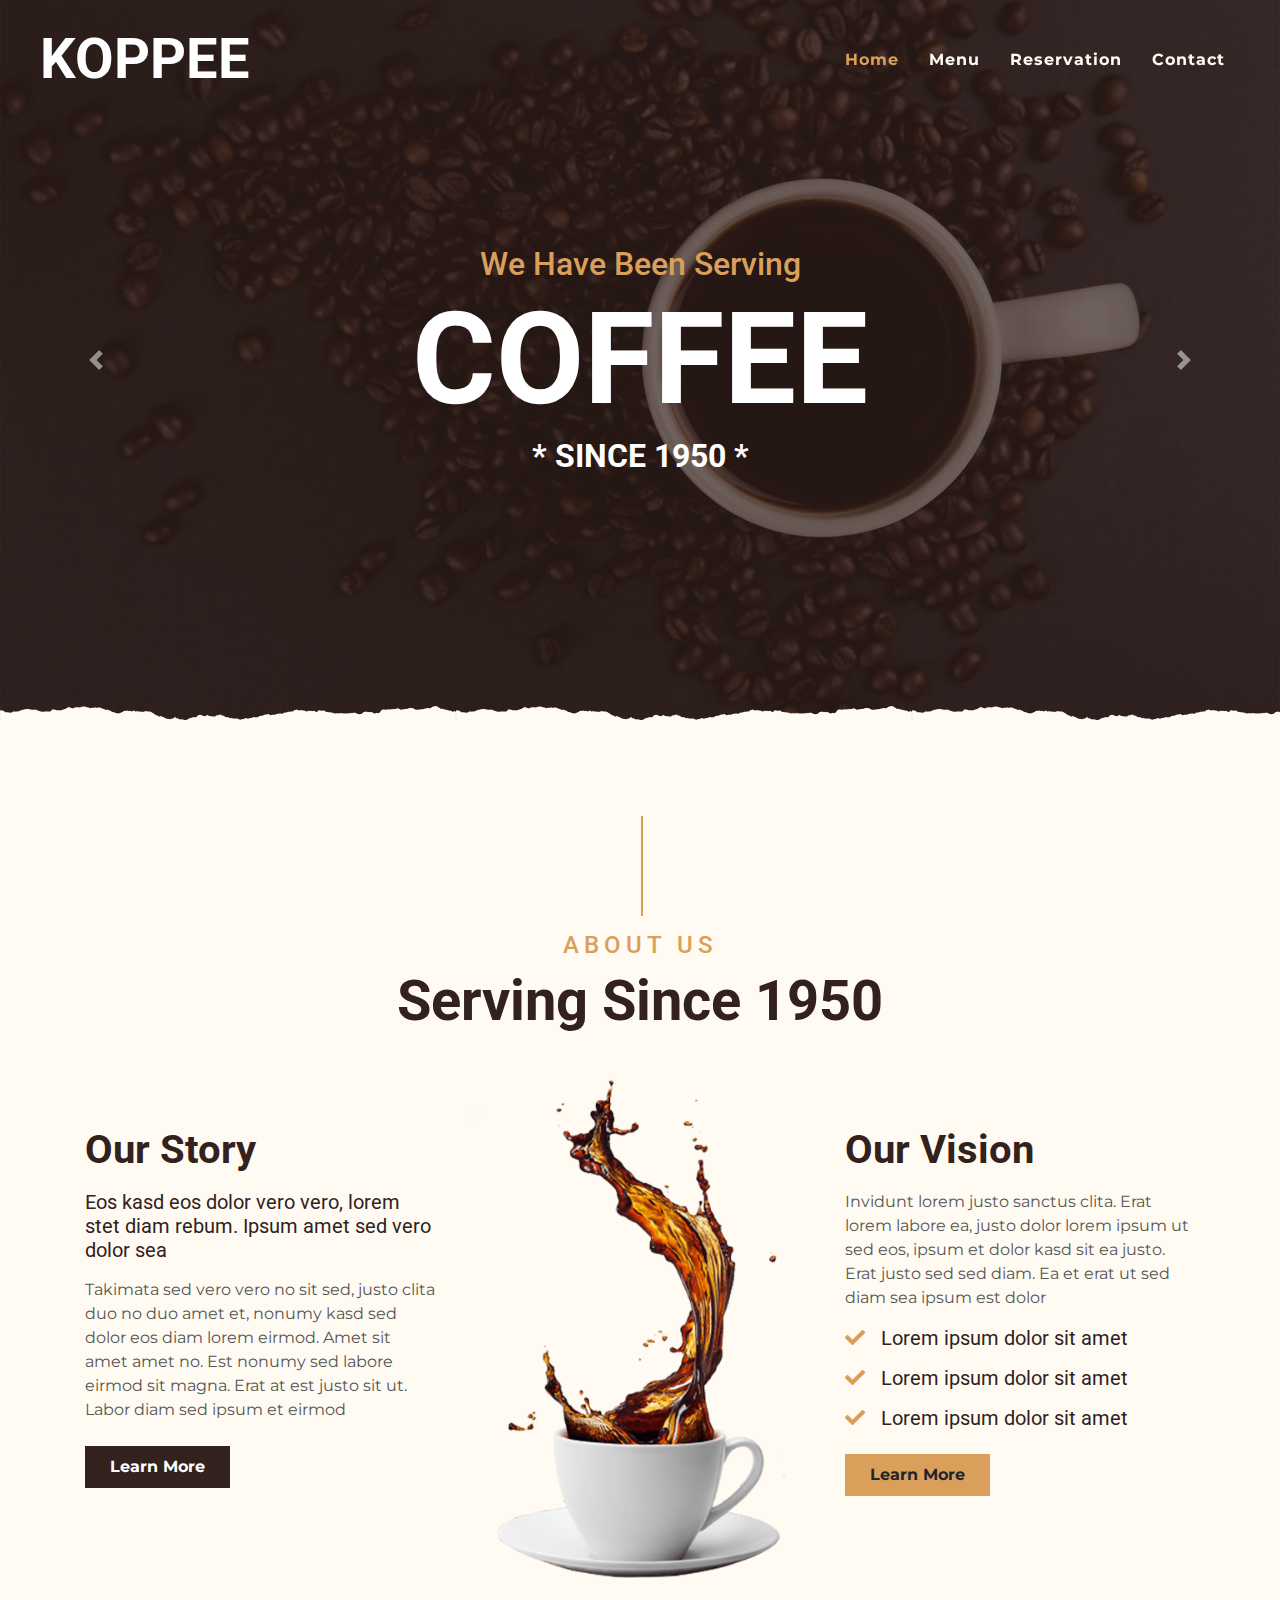
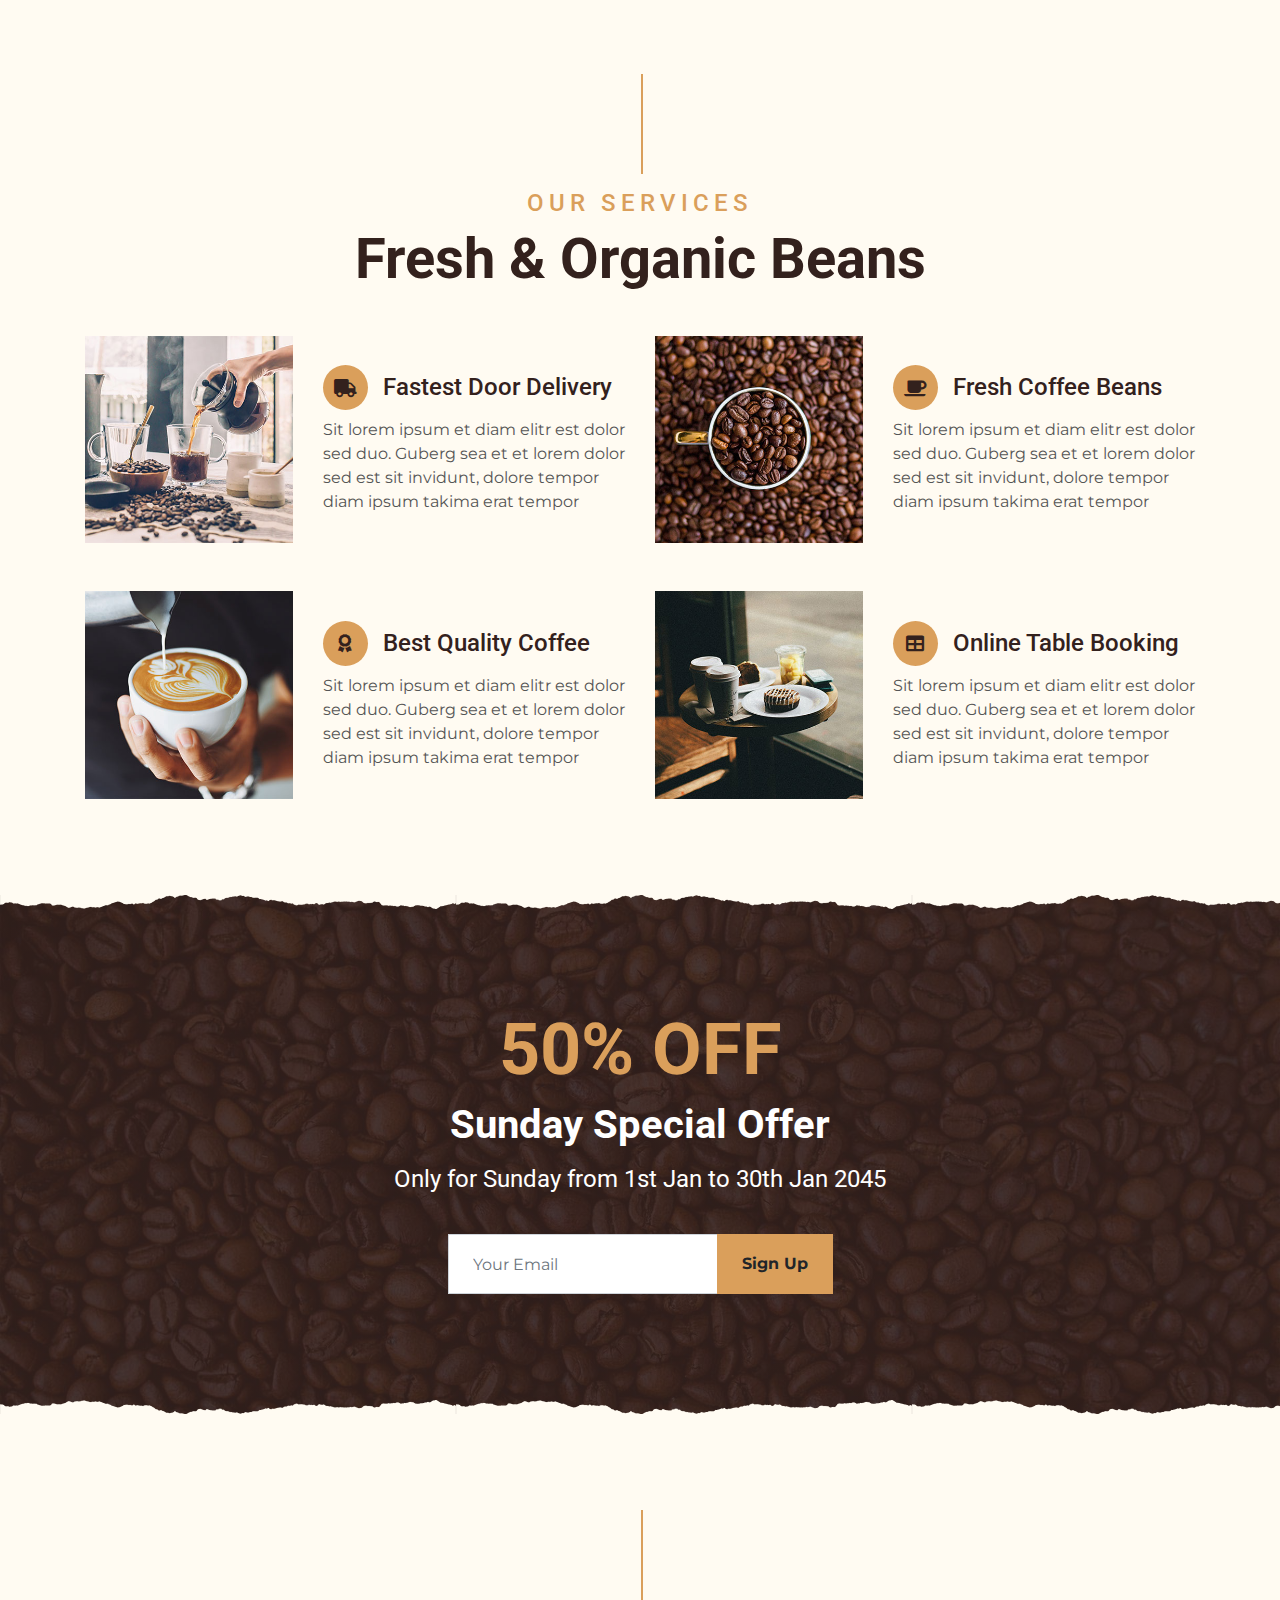
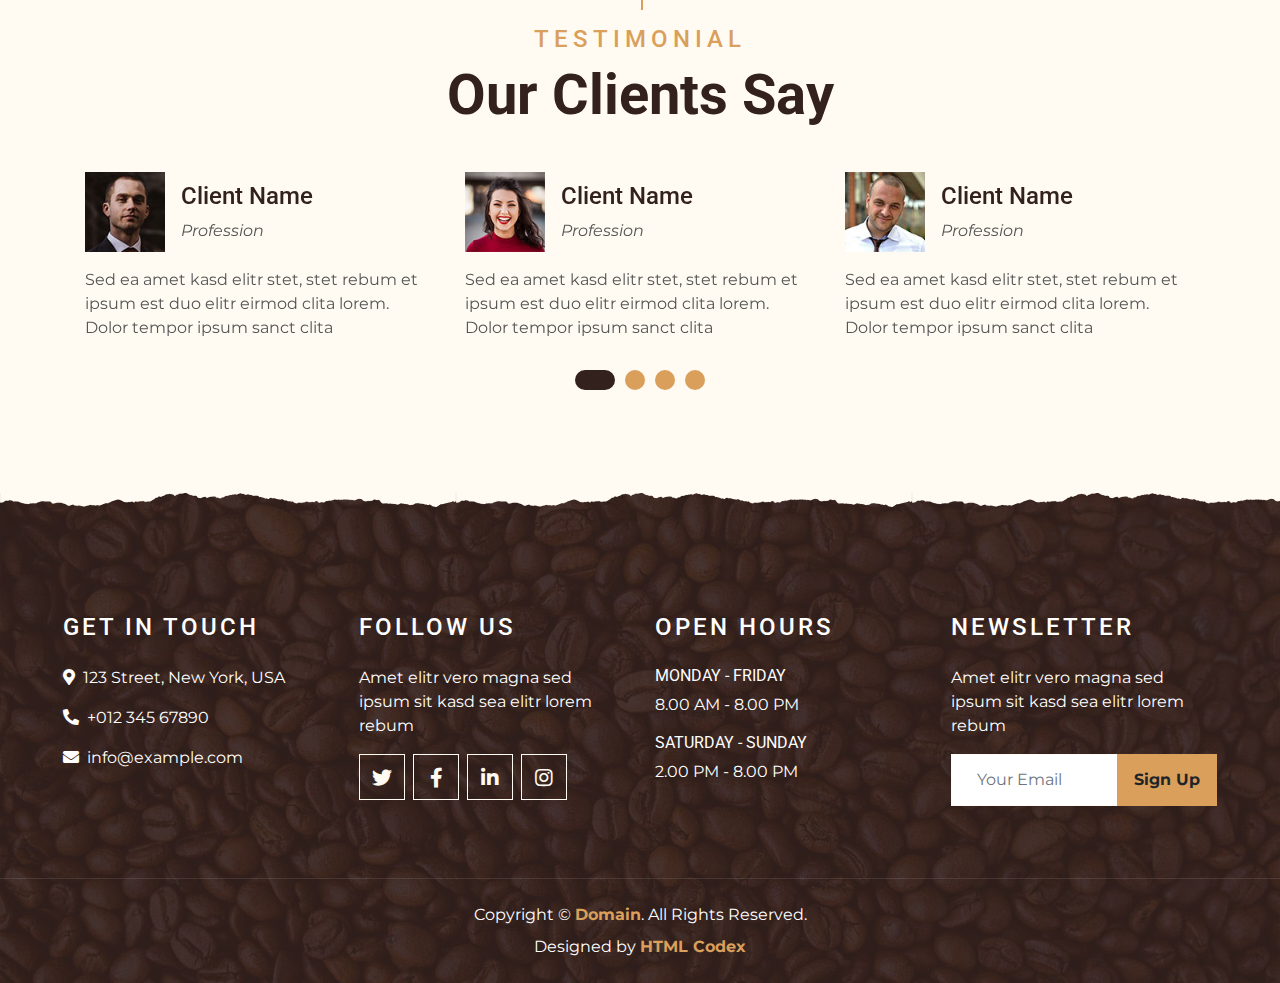
<file: Tondiraba v2/htdocs/www/index.html>
<!DOCTYPE html>
<html lang="en">

<head>
    <meta charset="utf-8">
    <title>KOPPEE - Coffee Shop HTML Template</title>
    <meta content="width=device-width, initial-scale=1.0" name="viewport">
    <meta content="Free Website Template" name="keywords">
    <meta content="Free Website Template" name="description">

    <!-- Favicon -->
    <link href="img/favicon.ico" rel="icon">

    <!-- Google Font -->
    <link rel="preconnect" href="https://fonts.gstatic.com">
    <link href="https://fonts.googleapis.com/css2?family=Montserrat:wght@200;400&family=Roboto:wght@400;500;700&display=swap" rel="stylesheet"> 

    <!-- Font Awesome -->
    <link href="https://cdnjs.cloudflare.com/ajax/libs/font-awesome/5.10.0/css/all.min.css" rel="stylesheet">

    <!-- Libraries Stylesheet -->
    <link href="lib/owlcarousel/assets/owl.carousel.min.css" rel="stylesheet">
    <link href="lib/tempusdominus/css/tempusdominus-bootstrap-4.min.css" rel="stylesheet" />

    <!-- Customized Bootstrap Stylesheet -->
    <link href="css/style.min.css" rel="stylesheet">
</head>

<body>
    <!-- Navbar Start -->
    <div class="container-fluid p-0 nav-bar">
        <nav class="navbar navbar-expand-lg bg-none navbar-dark py-3">
            <a href="index.html" class="navbar-brand px-lg-4 m-0">
                <h1 class="m-0 display-4 text-uppercase text-white">KOPPEE</h1>
            </a>
            <button type="button" class="navbar-toggler" data-toggle="collapse" data-target="#navbarCollapse">
                <span class="navbar-toggler-icon"></span>
            </button>
            <div class="collapse navbar-collapse justify-content-between" id="navbarCollapse">
                <div class="navbar-nav ml-auto p-4">
                    <a href="index.html" class="nav-item nav-link active">Home</a>

                    <a href="menu.html" class="nav-item nav-link">Menu</a>
                    <a href="reservation.html" class="nav-item nav-link">Reservation</a>
   
                    <a href="contact.html" class="nav-item nav-link">Contact</a>
                </div>
            </div>
        </nav>
    </div>
    <!-- Navbar End -->

    <!-- Carousel Start -->
    <div class="container-fluid p-0 mb-5">
        <div id="blog-carousel" class="carousel slide overlay-bottom" data-ride="carousel">
            <div class="carousel-inner">
                <div class="carousel-item active">
                    <img class="w-100" src="img/carousel-1.jpg" alt="Image">
                    <div class="carousel-caption d-flex flex-column align-items-center justify-content-center">
                        <h2 class="text-primary font-weight-medium m-0">We Have Been Serving</h2>
                        <h1 class="display-1 text-white m-0">COFFEE</h1>
                        <h2 class="text-white m-0">* SINCE 1950 *</h2>
                    </div>
                </div>
                <div class="carousel-item">
                    <img class="w-100" src="img/carousel-2.jpg" alt="Image">
                    <div class="carousel-caption d-flex flex-column align-items-center justify-content-center">
                        <h2 class="text-primary font-weight-medium m-0">We Have Been Serving</h2>
                        <h1 class="display-1 text-white m-0">COFFEE</h1>
                        <h2 class="text-white m-0">* SINCE 1950 *</h2>
                    </div>
                </div>
            </div>
            <a class="carousel-control-prev" href="#blog-carousel" data-slide="prev">
                <span class="carousel-control-prev-icon"></span>
            </a>
            <a class="carousel-control-next" href="#blog-carousel" data-slide="next">
                <span class="carousel-control-next-icon"></span>
            </a>
        </div>
    </div>
    <!-- Carousel End -->


    <!-- About Start -->
    <div class="container-fluid py-5">
        <div class="container">
            <div class="section-title">
                <h4 class="text-primary text-uppercase" style="letter-spacing: 5px;">About Us</h4>
                <h1 class="display-4">Serving Since 1950</h1>
            </div>
            <div class="row">
                <div class="col-lg-4 py-0 py-lg-5">
                    <h1 class="mb-3">Our Story</h1>
                    <h5 class="mb-3">Eos kasd eos dolor vero vero, lorem stet diam rebum. Ipsum amet sed vero dolor sea</h5>
                    <p>Takimata sed vero vero no sit sed, justo clita duo no duo amet et, nonumy kasd sed dolor eos diam lorem eirmod. Amet sit amet amet no. Est nonumy sed labore eirmod sit magna. Erat at est justo sit ut. Labor diam sed ipsum et eirmod</p>
                    <a href="" class="btn btn-secondary font-weight-bold py-2 px-4 mt-2">Learn More</a>
                </div>
                <div class="col-lg-4 py-5 py-lg-0" style="min-height: 500px;">
                    <div class="position-relative h-100">
                        <img class="position-absolute w-100 h-100" src="img/about.png" style="object-fit: cover;">
                    </div>
                </div>
                <div class="col-lg-4 py-0 py-lg-5">
                    <h1 class="mb-3">Our Vision</h1>
                    <p>Invidunt lorem justo sanctus clita. Erat lorem labore ea, justo dolor lorem ipsum ut sed eos, ipsum et dolor kasd sit ea justo. Erat justo sed sed diam. Ea et erat ut sed diam sea ipsum est dolor</p>
                    <h5 class="mb-3"><i class="fa fa-check text-primary mr-3"></i>Lorem ipsum dolor sit amet</h5>
                    <h5 class="mb-3"><i class="fa fa-check text-primary mr-3"></i>Lorem ipsum dolor sit amet</h5>
                    <h5 class="mb-3"><i class="fa fa-check text-primary mr-3"></i>Lorem ipsum dolor sit amet</h5>
                    <a href="" class="btn btn-primary font-weight-bold py-2 px-4 mt-2">Learn More</a>
                </div>
            </div>
        </div>
    </div>
    <!-- About End -->


    <!-- Service Start -->
    <div class="container-fluid pt-5">
        <div class="container">
            <div class="section-title">
                <h4 class="text-primary text-uppercase" style="letter-spacing: 5px;">Our Services</h4>
                <h1 class="display-4">Fresh & Organic Beans</h1>
            </div>
            <div class="row">
                <div class="col-lg-6 mb-5">
                    <div class="row align-items-center">
                        <div class="col-sm-5">
                            <img class="img-fluid mb-3 mb-sm-0" src="img/service-1.jpg" alt="">
                        </div>
                        <div class="col-sm-7">
                            <h4><i class="fa fa-truck service-icon"></i>Fastest Door Delivery</h4>
                            <p class="m-0">Sit lorem ipsum et diam elitr est dolor sed duo. Guberg sea et et lorem dolor sed est sit
                                invidunt, dolore tempor diam ipsum takima erat tempor</p>
                        </div>
                    </div>
                </div>
                <div class="col-lg-6 mb-5">
                    <div class="row align-items-center">
                        <div class="col-sm-5">
                            <img class="img-fluid mb-3 mb-sm-0" src="img/service-2.jpg" alt="">
                        </div>
                        <div class="col-sm-7">
                            <h4><i class="fa fa-coffee service-icon"></i>Fresh Coffee Beans</h4>
                            <p class="m-0">Sit lorem ipsum et diam elitr est dolor sed duo. Guberg sea et et lorem dolor sed est sit
                                invidunt, dolore tempor diam ipsum takima erat tempor</p>
                        </div>
                    </div>
                </div>
                <div class="col-lg-6 mb-5">
                    <div class="row align-items-center">
                        <div class="col-sm-5">
                            <img class="img-fluid mb-3 mb-sm-0" src="img/service-3.jpg" alt="">
                        </div>
                        <div class="col-sm-7">
                            <h4><i class="fa fa-award service-icon"></i>Best Quality Coffee</h4>
                            <p class="m-0">Sit lorem ipsum et diam elitr est dolor sed duo. Guberg sea et et lorem dolor sed est sit
                                invidunt, dolore tempor diam ipsum takima erat tempor</p>
                        </div>
                    </div>
                </div>
                <div class="col-lg-6 mb-5">
                    <div class="row align-items-center">
                        <div class="col-sm-5">
                            <img class="img-fluid mb-3 mb-sm-0" src="img/service-4.jpg" alt="">
                        </div>
                        <div class="col-sm-7">
                            <h4><i class="fa fa-table service-icon"></i>Online Table Booking</h4>
                            <p class="m-0">Sit lorem ipsum et diam elitr est dolor sed duo. Guberg sea et et lorem dolor sed est sit
                                invidunt, dolore tempor diam ipsum takima erat tempor</p>
                        </div>
                    </div>
                </div>
            </div>
        </div>
    </div>
    <!-- Service End -->


    <!-- Offer Start -->
    <div class="offer container-fluid my-5 py-5 text-center position-relative overlay-top overlay-bottom">
        <div class="container py-5">
            <h1 class="display-3 text-primary mt-3">50% OFF</h1>
            <h1 class="text-white mb-3">Sunday Special Offer</h1>
            <h4 class="text-white font-weight-normal mb-4 pb-3">Only for Sunday from 1st Jan to 30th Jan 2045</h4>
            <form class="form-inline justify-content-center mb-4">
                <div class="input-group">
                    <input type="text" class="form-control p-4" placeholder="Your Email" style="height: 60px;">
                    <div class="input-group-append">
                        <button class="btn btn-primary font-weight-bold px-4" type="submit">Sign Up</button>
                    </div>
                </div>
            </form>
        </div>
    </div>
    <!-- Offer End -->


    <!-- Testimonial Start -->
    <div class="container-fluid py-5">
        <div class="container">
            <div class="section-title">
                <h4 class="text-primary text-uppercase" style="letter-spacing: 5px;">Testimonial</h4>
                <h1 class="display-4">Our Clients Say</h1>
            </div>
            <div class="owl-carousel testimonial-carousel">
                <div class="testimonial-item">
                    <div class="d-flex align-items-center mb-3">
                        <img class="img-fluid" src="img/testimonial-1.jpg" alt="">
                        <div class="ml-3">
                            <h4>Client Name</h4>
                            <i>Profession</i>
                        </div>
                    </div>
                    <p class="m-0">Sed ea amet kasd elitr stet, stet rebum et ipsum est duo elitr eirmod clita lorem. Dolor tempor ipsum sanct clita</p>
                </div>
                <div class="testimonial-item">
                    <div class="d-flex align-items-center mb-3">
                        <img class="img-fluid" src="img/testimonial-2.jpg" alt="">
                        <div class="ml-3">
                            <h4>Client Name</h4>
                            <i>Profession</i>
                        </div>
                    </div>
                    <p class="m-0">Sed ea amet kasd elitr stet, stet rebum et ipsum est duo elitr eirmod clita lorem. Dolor tempor ipsum sanct clita</p>
                </div>
                <div class="testimonial-item">
                    <div class="d-flex align-items-center mb-3">
                        <img class="img-fluid" src="img/testimonial-3.jpg" alt="">
                        <div class="ml-3">
                            <h4>Client Name</h4>
                            <i>Profession</i>
                        </div>
                    </div>
                    <p class="m-0">Sed ea amet kasd elitr stet, stet rebum et ipsum est duo elitr eirmod clita lorem. Dolor tempor ipsum sanct clita</p>
                </div>
                <div class="testimonial-item">
                    <div class="d-flex align-items-center mb-3">
                        <img class="img-fluid" src="img/testimonial-4.jpg" alt="">
                        <div class="ml-3">
                            <h4>Client Name</h4>
                            <i>Profession</i>
                        </div>
                    </div>
                    <p class="m-0">Sed ea amet kasd elitr stet, stet rebum et ipsum est duo elitr eirmod clita lorem. Dolor tempor ipsum sanct clita</p>
                </div>
            </div>
        </div>
    </div>
    <!-- Testimonial End -->


    <!-- Footer Start -->
    <div class="container-fluid footer text-white mt-5 pt-5 px-0 position-relative overlay-top">
        <div class="row mx-0 pt-5 px-sm-3 px-lg-5 mt-4">
            <div class="col-lg-3 col-md-6 mb-5">
                <h4 class="text-white text-uppercase mb-4" style="letter-spacing: 3px;">Get In Touch</h4>
                <p><i class="fa fa-map-marker-alt mr-2"></i>123 Street, New York, USA</p>
                <p><i class="fa fa-phone-alt mr-2"></i>+012 345 67890</p>
                <p class="m-0"><i class="fa fa-envelope mr-2"></i>info@example.com</p>
            </div>
            <div class="col-lg-3 col-md-6 mb-5">
                <h4 class="text-white text-uppercase mb-4" style="letter-spacing: 3px;">Follow Us</h4>
                <p>Amet elitr vero magna sed ipsum sit kasd sea elitr lorem rebum</p>
                <div class="d-flex justify-content-start">
                    <a class="btn btn-lg btn-outline-light btn-lg-square mr-2" href="#"><i class="fab fa-twitter"></i></a>
                    <a class="btn btn-lg btn-outline-light btn-lg-square mr-2" href="#"><i class="fab fa-facebook-f"></i></a>
                    <a class="btn btn-lg btn-outline-light btn-lg-square mr-2" href="#"><i class="fab fa-linkedin-in"></i></a>
                    <a class="btn btn-lg btn-outline-light btn-lg-square" href="#"><i class="fab fa-instagram"></i></a>
                </div>
            </div>
            <div class="col-lg-3 col-md-6 mb-5">
                <h4 class="text-white text-uppercase mb-4" style="letter-spacing: 3px;">Open Hours</h4>
                <div>
                    <h6 class="text-white text-uppercase">Monday - Friday</h6>
                    <p>8.00 AM - 8.00 PM</p>
                    <h6 class="text-white text-uppercase">Saturday - Sunday</h6>
                    <p>2.00 PM - 8.00 PM</p>
                </div>
            </div>
            <div class="col-lg-3 col-md-6 mb-5">
                <h4 class="text-white text-uppercase mb-4" style="letter-spacing: 3px;">Newsletter</h4>
                <p>Amet elitr vero magna sed ipsum sit kasd sea elitr lorem rebum</p>
                <div class="w-100">
                    <div class="input-group">
                        <input type="text" class="form-control border-light" style="padding: 25px;" placeholder="Your Email">
                        <div class="input-group-append">
                            <button class="btn btn-primary font-weight-bold px-3">Sign Up</button>
                        </div>
                    </div>
                </div>
            </div>
        </div>
        <div class="container-fluid text-center text-white border-top mt-4 py-4 px-sm-3 px-md-5" style="border-color: rgba(256, 256, 256, .1) !important;">
            <p class="mb-2 text-white">Copyright &copy; <a class="font-weight-bold" href="#">Domain</a>. All Rights Reserved.</a></p>
            <p class="m-0 text-white">Designed by <a class="font-weight-bold" href="https://htmlcodex.com">HTML Codex</a></p>
        </div>
    </div>
    <!-- Footer End -->


    <!-- Back to Top -->
    <a href="#" class="btn btn-lg btn-primary btn-lg-square back-to-top"><i class="fa fa-angle-double-up"></i></a>


    <!-- JavaScript Libraries -->
    <script src="https://code.jquery.com/jquery-3.4.1.min.js"></script>
    <script src="https://stackpath.bootstrapcdn.com/bootstrap/4.4.1/js/bootstrap.bundle.min.js"></script>
    <script src="lib/easing/easing.min.js"></script>
    <script src="lib/waypoints/waypoints.min.js"></script>
    <script src="lib/owlcarousel/owl.carousel.min.js"></script>
    <script src="lib/tempusdominus/js/moment.min.js"></script>
    <script src="lib/tempusdominus/js/moment-timezone.min.js"></script>
    <script src="lib/tempusdominus/js/tempusdominus-bootstrap-4.min.js"></script>

    <!-- Contact Javascript File -->
    <script src="mail/jqBootstrapValidation.min.js"></script>
    <script src="mail/contact.js"></script>

    <!-- Template Javascript -->
    <script src="js/main.js"></script>
</body>

</html>
</file>
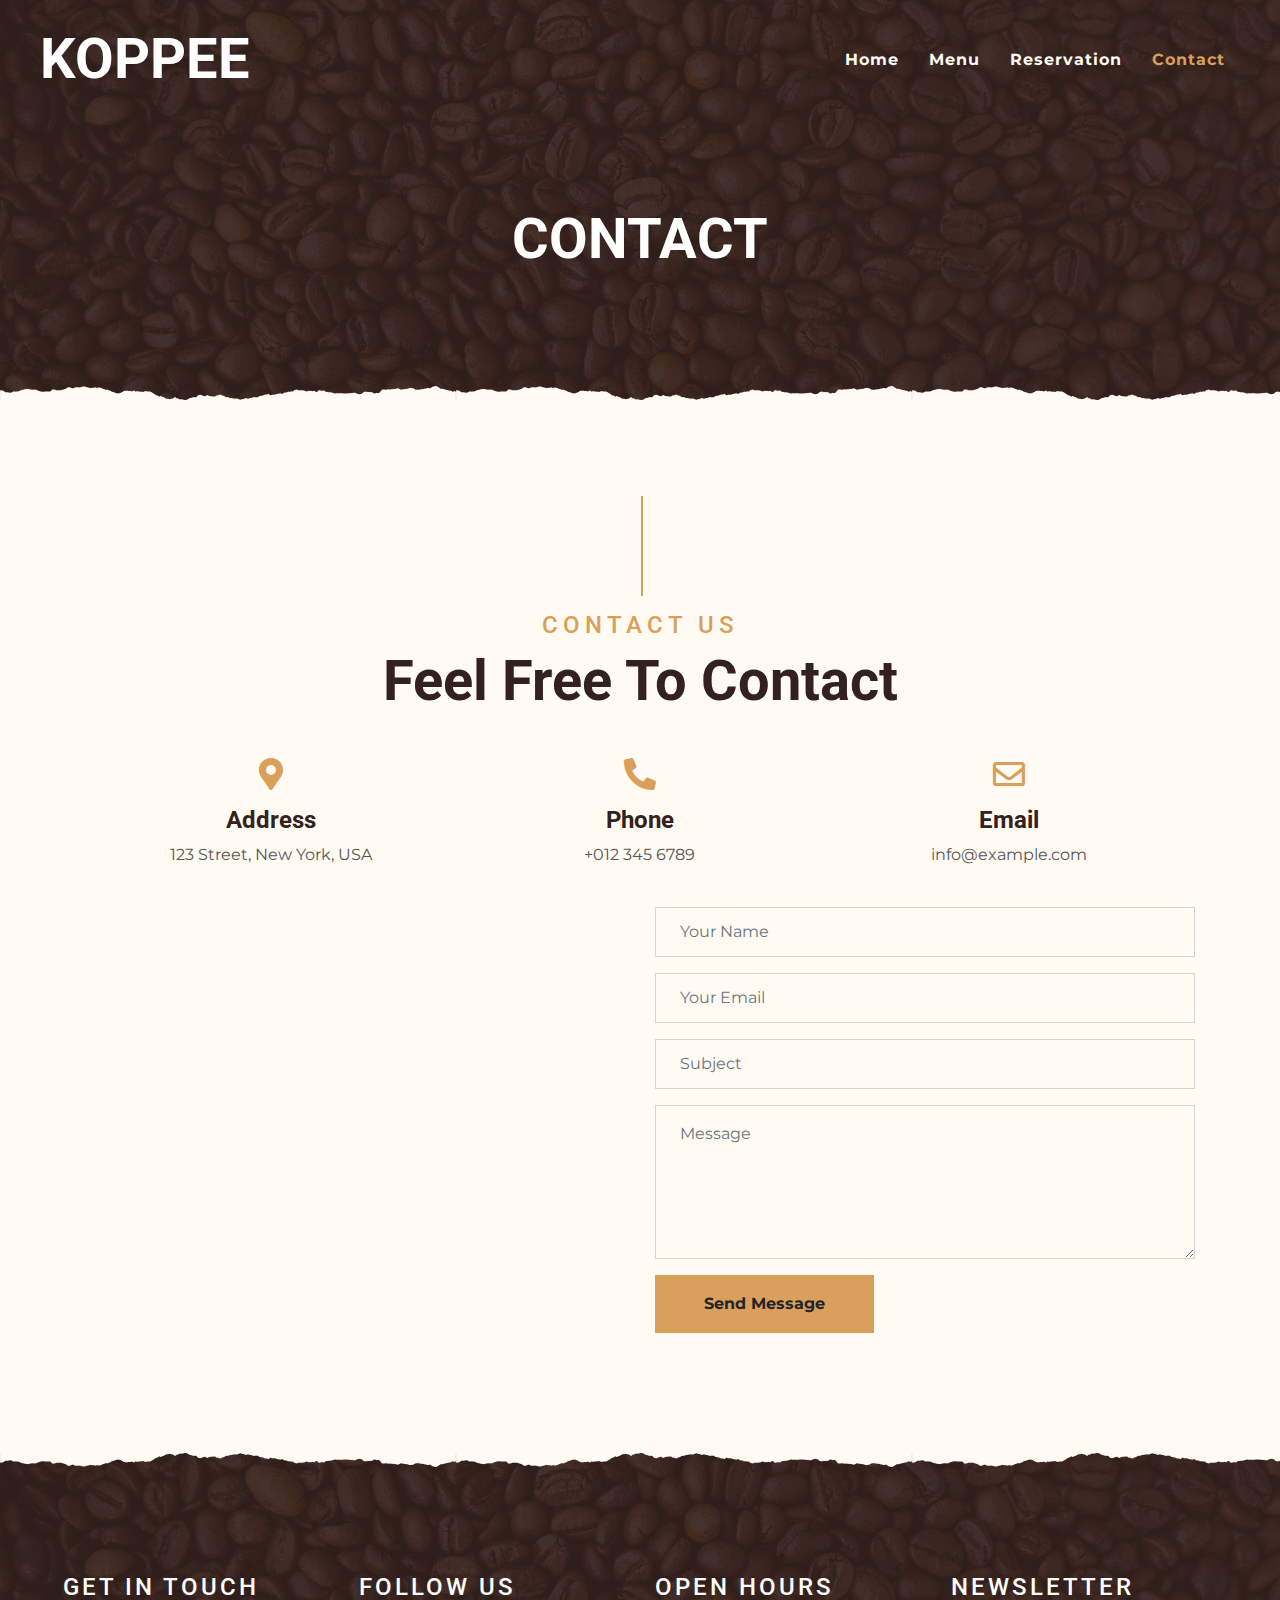
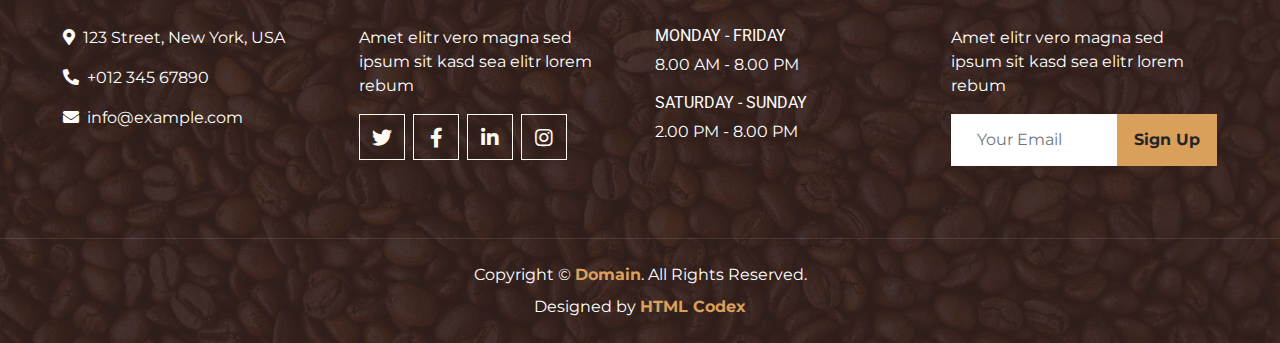
<file: Tondiraba v2/htdocs/www/contact.html>
<!DOCTYPE html>
<html lang="en">

<head>
    <meta charset="utf-8">
    <title>KOPPEE - Coffee Shop HTML Template</title>
    <meta content="width=device-width, initial-scale=1.0" name="viewport">
    <meta content="Free Website Template" name="keywords">
    <meta content="Free Website Template" name="description">

    <!-- Favicon -->
    <link href="img/favicon.ico" rel="icon">

    <!-- Google Font -->
    <link rel="preconnect" href="https://fonts.gstatic.com">
    <link href="https://fonts.googleapis.com/css2?family=Montserrat:wght@200;400&family=Roboto:wght@400;500;700&display=swap" rel="stylesheet"> 

    <!-- Font Awesome -->
    <link href="https://cdnjs.cloudflare.com/ajax/libs/font-awesome/5.10.0/css/all.min.css" rel="stylesheet">

    <!-- Libraries Stylesheet -->
    <link href="lib/owlcarousel/assets/owl.carousel.min.css" rel="stylesheet">
    <link href="lib/tempusdominus/css/tempusdominus-bootstrap-4.min.css" rel="stylesheet" />

    <!-- Customized Bootstrap Stylesheet -->
    <link href="css/style.min.css" rel="stylesheet">
</head>

<body>
    <!-- Navbar Start -->
    <div class="container-fluid p-0 nav-bar">
        <nav class="navbar navbar-expand-lg bg-none navbar-dark py-3">
            <a href="index.html" class="navbar-brand px-lg-4 m-0">
                <h1 class="m-0 display-4 text-uppercase text-white">KOPPEE</h1>
            </a>
            <button type="button" class="navbar-toggler" data-toggle="collapse" data-target="#navbarCollapse">
                <span class="navbar-toggler-icon"></span>
            </button>
            <div class="collapse navbar-collapse justify-content-between" id="navbarCollapse">
                <div class="navbar-nav ml-auto p-4">
              <a href="index.html" class="nav-item nav-link ">Home</a>
                    <a href="menu.html" class="nav-item nav-link ">Menu</a>
                    <a href="reservation.html" class="nav-item nav-link">Reservation</a>
                    <a href="contact.html" class="nav-item nav-link active">Contact</a>
                </div>
            </div>
        </nav>
    </div>
    <!-- Navbar End -->


    <!-- Page Header Start -->
    <div class="container-fluid page-header mb-5 position-relative overlay-bottom">
        <div class="d-flex flex-column align-items-center justify-content-center pt-0 pt-lg-5" style="min-height: 400px">
            <h1 class="display-4 mb-3 mt-0 mt-lg-5 text-white text-uppercase">Contact</h1>
            <!-- <div class="d-inline-flex mb-lg-5">
                <p class="m-0 text-white"><a class="text-white" href="">Home</a></p>
                <p class="m-0 text-white px-2">/</p>
                <p class="m-0 text-white">Contact</p>
            </div> -->
        </div>
    </div>
    <!-- Page Header End -->


    <!-- Contact Start -->
    <div class="container-fluid pt-5">
        <div class="container">
            <div class="section-title">
                <h4 class="text-primary text-uppercase" style="letter-spacing: 5px;">Contact Us</h4>
                <h1 class="display-4">Feel Free To Contact</h1>
            </div>
            <div class="row px-3 pb-2">
                <div class="col-sm-4 text-center mb-3">
                    <i class="fa fa-2x fa-map-marker-alt mb-3 text-primary"></i>
                    <h4 class="font-weight-bold">Address</h4>
                    <p>123 Street, New York, USA</p>
                </div>
                <div class="col-sm-4 text-center mb-3">
                    <i class="fa fa-2x fa-phone-alt mb-3 text-primary"></i>
                    <h4 class="font-weight-bold">Phone</h4>
                    <p>+012 345 6789</p>
                </div>
                <div class="col-sm-4 text-center mb-3">
                    <i class="far fa-2x fa-envelope mb-3 text-primary"></i>
                    <h4 class="font-weight-bold">Email</h4>
                    <p>info@example.com</p>
                </div>
            </div>
            <div class="row">
                <div class="col-md-6 pb-5">
                    <iframe style="width: 100%; height: 443px;"
                        src="https://www.google.com/maps/embed?pb=!1m18!1m12!1m3!1d3001156.4288297426!2d-78.01371936852176!3d42.72876761954724!2m3!1f0!2f0!3f0!3m2!1i1024!2i768!4f13.1!3m3!1m2!1s0x4ccc4bf0f123a5a9%3A0xddcfc6c1de189567!2sNew%20York%2C%20USA!5e0!3m2!1sen!2sbd!4v1603794290143!5m2!1sen!2sbd"
                        frameborder="0" style="border:0;" allowfullscreen="" aria-hidden="false" tabindex="0"></iframe>
                </div>
                <div class="col-md-6 pb-5">
                    <div class="contact-form">
                        <div id="success"></div>
                        <form name="sentMessage" id="contactForm" novalidate="novalidate">
                            <div class="control-group">
                                <input type="text" class="form-control bg-transparent p-4" id="name" placeholder="Your Name"
                                    required="required" data-validation-required-message="Please enter your name" />
                                <p class="help-block text-danger"></p>
                            </div>
                            <div class="control-group">
                                <input type="email" class="form-control bg-transparent p-4" id="email" placeholder="Your Email"
                                    required="required" data-validation-required-message="Please enter your email" />
                                <p class="help-block text-danger"></p>
                            </div>
                            <div class="control-group">
                                <input type="text" class="form-control bg-transparent p-4" id="subject" placeholder="Subject"
                                    required="required" data-validation-required-message="Please enter a subject" />
                                <p class="help-block text-danger"></p>
                            </div>
                            <div class="control-group">
                                <textarea class="form-control bg-transparent py-3 px-4" rows="5" id="message" placeholder="Message"
                                    required="required"
                                    data-validation-required-message="Please enter your message"></textarea>
                                <p class="help-block text-danger"></p>
                            </div>
                            <div>
                                <button class="btn btn-primary font-weight-bold py-3 px-5" type="submit" id="sendMessageButton">Send
                                    Message</button>
                            </div>
                        </form>
                    </div>
                </div>
            </div>
        </div>
    </div>
    <!-- Contact End -->


    <!-- Footer Start -->
    <div class="container-fluid footer text-white mt-5 pt-5 px-0 position-relative overlay-top">
        <div class="row mx-0 pt-5 px-sm-3 px-lg-5 mt-4">
            <div class="col-lg-3 col-md-6 mb-5">
                <h4 class="text-white text-uppercase mb-4" style="letter-spacing: 3px;">Get In Touch</h4>
                <p><i class="fa fa-map-marker-alt mr-2"></i>123 Street, New York, USA</p>
                <p><i class="fa fa-phone-alt mr-2"></i>+012 345 67890</p>
                <p class="m-0"><i class="fa fa-envelope mr-2"></i>info@example.com</p>
            </div>
            <div class="col-lg-3 col-md-6 mb-5">
                <h4 class="text-white text-uppercase mb-4" style="letter-spacing: 3px;">Follow Us</h4>
                <p>Amet elitr vero magna sed ipsum sit kasd sea elitr lorem rebum</p>
                <div class="d-flex justify-content-start">
                    <a class="btn btn-lg btn-outline-light btn-lg-square mr-2" href="#"><i class="fab fa-twitter"></i></a>
                    <a class="btn btn-lg btn-outline-light btn-lg-square mr-2" href="#"><i class="fab fa-facebook-f"></i></a>
                    <a class="btn btn-lg btn-outline-light btn-lg-square mr-2" href="#"><i class="fab fa-linkedin-in"></i></a>
                    <a class="btn btn-lg btn-outline-light btn-lg-square" href="#"><i class="fab fa-instagram"></i></a>
                </div>
            </div>
            <div class="col-lg-3 col-md-6 mb-5">
                <h4 class="text-white text-uppercase mb-4" style="letter-spacing: 3px;">Open Hours</h4>
                <div>
                    <h6 class="text-white text-uppercase">Monday - Friday</h6>
                    <p>8.00 AM - 8.00 PM</p>
                    <h6 class="text-white text-uppercase">Saturday - Sunday</h6>
                    <p>2.00 PM - 8.00 PM</p>
                </div>
            </div>
            <div class="col-lg-3 col-md-6 mb-5">
                <h4 class="text-white text-uppercase mb-4" style="letter-spacing: 3px;">Newsletter</h4>
                <p>Amet elitr vero magna sed ipsum sit kasd sea elitr lorem rebum</p>
                <div class="w-100">
                    <div class="input-group">
                        <input type="text" class="form-control border-light" style="padding: 25px;" placeholder="Your Email">
                        <div class="input-group-append">
                            <button class="btn btn-primary font-weight-bold px-3">Sign Up</button>
                        </div>
                    </div>
                </div>
            </div>
        </div>
        <div class="container-fluid text-center text-white border-top mt-4 py-4 px-sm-3 px-md-5" style="border-color: rgba(256, 256, 256, .1) !important;">
            <p class="mb-2 text-white">Copyright &copy; <a class="font-weight-bold" href="#">Domain</a>. All Rights Reserved.</a></p>
            <p class="m-0 text-white">Designed by <a class="font-weight-bold" href="https://htmlcodex.com">HTML Codex</a></p>
        </div>
    </div>
    <!-- Footer End -->


    <!-- Back to Top -->
    <a href="#" class="btn btn-lg btn-primary btn-lg-square back-to-top"><i class="fa fa-angle-double-up"></i></a>


    <!-- JavaScript Libraries -->
    <script src="https://code.jquery.com/jquery-3.4.1.min.js"></script>
    <script src="https://stackpath.bootstrapcdn.com/bootstrap/4.4.1/js/bootstrap.bundle.min.js"></script>
    <script src="lib/easing/easing.min.js"></script>
    <script src="lib/waypoints/waypoints.min.js"></script>
    <script src="lib/owlcarousel/owl.carousel.min.js"></script>
    <script src="lib/tempusdominus/js/moment.min.js"></script>
    <script src="lib/tempusdominus/js/moment-timezone.min.js"></script>
    <script src="lib/tempusdominus/js/tempusdominus-bootstrap-4.min.js"></script>

    <!-- Contact Javascript File -->
    <script src="mail/jqBootstrapValidation.min.js"></script>
    <script src="mail/contact.js"></script>

    <!-- Template Javascript -->
    <script src="js/main.js"></script>
</body>

</html>
</file>
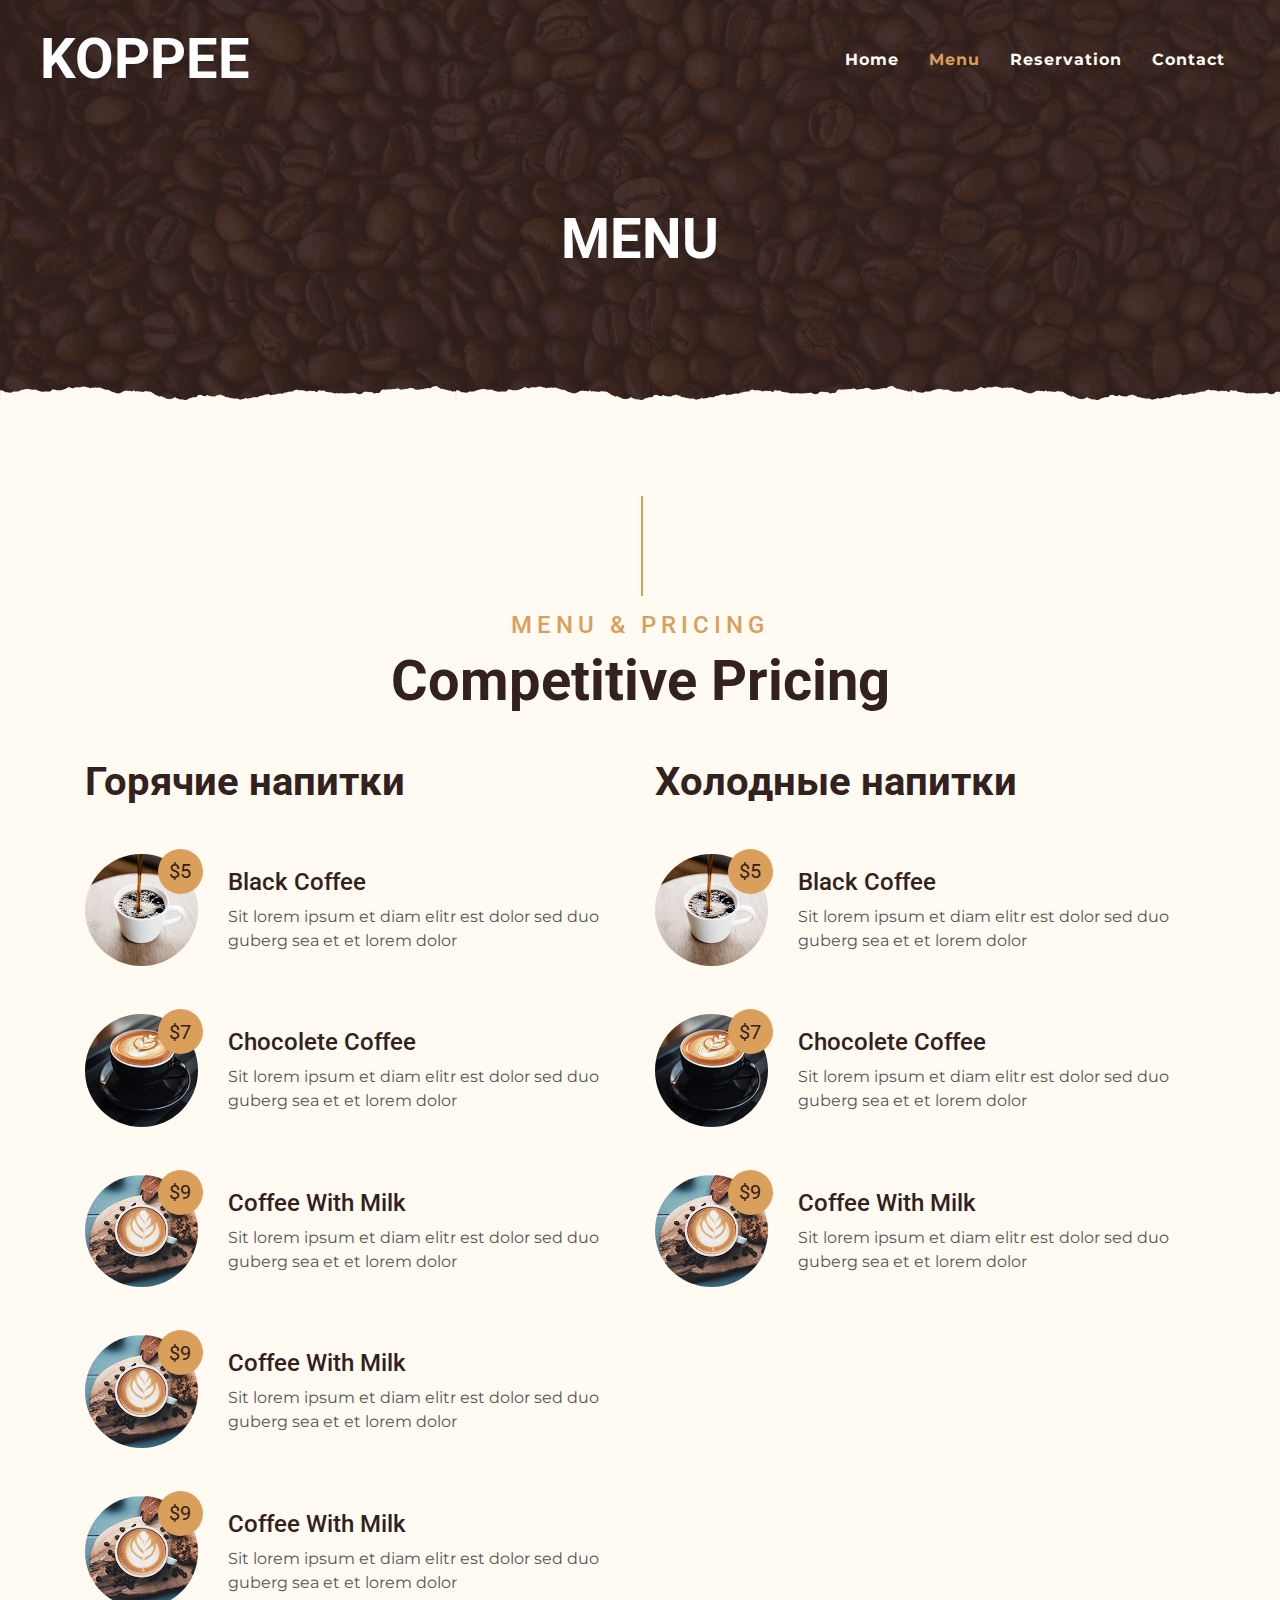
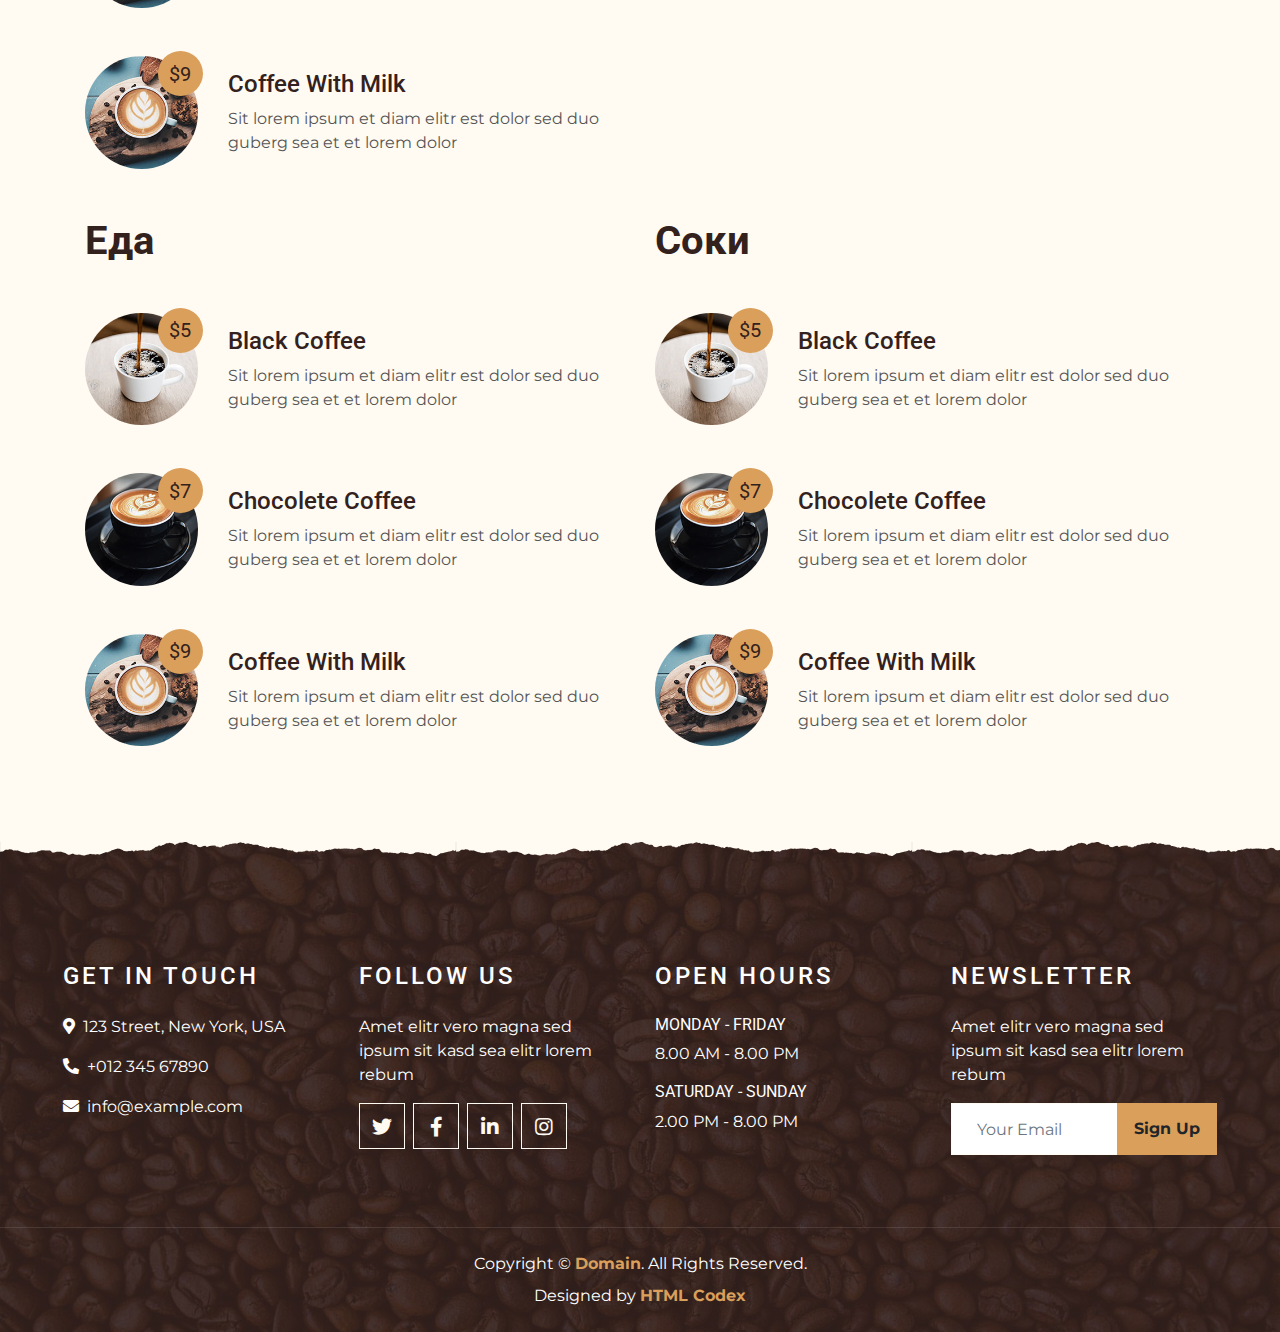
<file: Tondiraba v2/htdocs/www/menu.html>
<!DOCTYPE html>
<html lang="en">

<head>
    <meta charset="utf-8">
    <title>KOPPEE - Coffee Shop HTML Template</title>
    <meta content="width=device-width, initial-scale=1.0" name="viewport">
    <meta content="Free Website Template" name="keywords">
    <meta content="Free Website Template" name="description">

    <!-- Favicon -->
    <link href="img/favicon.ico" rel="icon">

    <!-- Google Font -->
    <link rel="preconnect" href="https://fonts.gstatic.com">
    <link href="https://fonts.googleapis.com/css2?family=Montserrat:wght@200;400&family=Roboto:wght@400;500;700&display=swap" rel="stylesheet"> 

    <!-- Font Awesome -->
    <link href="https://cdnjs.cloudflare.com/ajax/libs/font-awesome/5.10.0/css/all.min.css" rel="stylesheet">

    <!-- Libraries Stylesheet -->
    <link href="lib/owlcarousel/assets/owl.carousel.min.css" rel="stylesheet">
    <link href="lib/tempusdominus/css/tempusdominus-bootstrap-4.min.css" rel="stylesheet" />

    <!-- Customized Bootstrap Stylesheet -->
    <link href="css/style.min.css" rel="stylesheet">
</head>

<body>
    <!-- Navbar Start -->
    <div class="container-fluid p-0 nav-bar">
        <nav class="navbar navbar-expand-lg bg-none navbar-dark py-3">
            <a href="index.html" class="navbar-brand px-lg-4 m-0">
                <h1 class="m-0 display-4 text-uppercase text-white">KOPPEE</h1>
            </a>
            <button type="button" class="navbar-toggler" data-toggle="collapse" data-target="#navbarCollapse">
                <span class="navbar-toggler-icon"></span>
            </button>
            <div class="collapse navbar-collapse justify-content-between" id="navbarCollapse">
                <div class="navbar-nav ml-auto p-4">
               <a href="index.html" class="nav-item nav-link ">Home</a>
                    <a href="menu.html" class="nav-item nav-link active">Menu</a>
                    <a href="reservation.html" class="nav-item nav-link">Reservation</a>
                    <a href="contact.html" class="nav-item nav-link">Contact</a>
                </div>
            </div>
        </nav>
    </div>
    <!-- Navbar End -->


    <!-- Page Header Start -->
    <div class="container-fluid page-header mb-5 position-relative overlay-bottom">
        <div class="d-flex flex-column align-items-center justify-content-center pt-0 pt-lg-5" style="min-height: 400px">
            <h1 class="display-4 mb-3 mt-0 mt-lg-5 text-white text-uppercase">Menu</h1>
            <!-- <div class="d-inline-flex mb-lg-5">
                <p class="m-0 text-white"><a class="text-white" href="">Home</a></p>
                <p class="m-0 text-white px-2">/</p>
                <p class="m-0 text-white">Menu</p>
            </div> -->
        </div>
    </div>
    <!-- Page Header End -->


    <!-- Menu Start -->
    <div class="container-fluid pt-5">
        <div class="container">
            <div class="section-title">
                <h4 class="text-primary text-uppercase" style="letter-spacing: 5px;">Menu & Pricing</h4>
                <h1 class="display-4">Competitive Pricing</h1>
            </div>
            <div class="row">
                <div class="col-lg-6">
                    <h1 class="mb-5">Горячие напитки</h1>
                    <div class="row align-items-center mb-5">
                        <div class="col-4 col-sm-3">
                            <img class="w-100 rounded-circle mb-3 mb-sm-0" src="img/menu-1.jpg" alt="">
                            <h5 class="menu-price">$5</h5>
                        </div>
                        <div class="col-8 col-sm-9">
                            <h4>Black Coffee</h4>
                            <p class="m-0">Sit lorem ipsum et diam elitr est dolor sed duo guberg sea et et lorem dolor</p>
                        </div>
                    </div>
                    <div class="row align-items-center mb-5">
                        <div class="col-4 col-sm-3">
                            <img class="w-100 rounded-circle mb-3 mb-sm-0" src="img/menu-2.jpg" alt="">
                            <h5 class="menu-price">$7</h5>
                        </div>
                        <div class="col-8 col-sm-9">
                            <h4>Chocolete Coffee</h4>
                            <p class="m-0">Sit lorem ipsum et diam elitr est dolor sed duo guberg sea et et lorem dolor</p>
                        </div>
                    </div>
                    <div class="row align-items-center mb-5">
                        <div class="col-4 col-sm-3">
                            <img class="w-100 rounded-circle mb-3 mb-sm-0" src="img/menu-3.jpg" alt="">
                            <h5 class="menu-price">$9</h5>
                        </div>
                        <div class="col-8 col-sm-9">
                            <h4>Coffee With Milk</h4>
                            <p class="m-0">Sit lorem ipsum et diam elitr est dolor sed duo guberg sea et et lorem dolor</p>
                        </div>
                    </div>
					        <div class="row align-items-center mb-5">
                        <div class="col-4 col-sm-3">
                            <img class="w-100 rounded-circle mb-3 mb-sm-0" src="img/menu-3.jpg" alt="">
                            <h5 class="menu-price">$9</h5>
                        </div>
                        <div class="col-8 col-sm-9">
                            <h4>Coffee With Milk</h4>
                            <p class="m-0">Sit lorem ipsum et diam elitr est dolor sed duo guberg sea et et lorem dolor</p>
                        </div>
                    </div>
					        <div class="row align-items-center mb-5">
                        <div class="col-4 col-sm-3">
                            <img class="w-100 rounded-circle mb-3 mb-sm-0" src="img/menu-3.jpg" alt="">
                            <h5 class="menu-price">$9</h5>
                        </div>
                        <div class="col-8 col-sm-9">
                            <h4>Coffee With Milk</h4>
                            <p class="m-0">Sit lorem ipsum et diam elitr est dolor sed duo guberg sea et et lorem dolor</p>
                        </div>
                    </div>
					        <div class="row align-items-center mb-5">
                        <div class="col-4 col-sm-3">
                            <img class="w-100 rounded-circle mb-3 mb-sm-0" src="img/menu-3.jpg" alt="">
                            <h5 class="menu-price">$9</h5>
                        </div>
                        <div class="col-8 col-sm-9">
                            <h4>Coffee With Milk</h4>
                            <p class="m-0">Sit lorem ipsum et diam elitr est dolor sed duo guberg sea et et lorem dolor</p>
                        </div>
                    </div>
                </div>
                <div class="col-lg-6">
                    <h1 class="mb-5">Холодные напитки</h1>
                    <div class="row align-items-center mb-5">
                        <div class="col-4 col-sm-3">
                            <img class="w-100 rounded-circle mb-3 mb-sm-0" src="img/menu-1.jpg" alt="">
                            <h5 class="menu-price">$5</h5>
                        </div>
                        <div class="col-8 col-sm-9">
                            <h4>Black Coffee</h4>
                            <p class="m-0">Sit lorem ipsum et diam elitr est dolor sed duo guberg sea et et lorem dolor</p>
                        </div>
                    </div>
                    <div class="row align-items-center mb-5">
                        <div class="col-4 col-sm-3">
                            <img class="w-100 rounded-circle mb-3 mb-sm-0" src="img/menu-2.jpg" alt="">
                            <h5 class="menu-price">$7</h5>
                        </div>
                        <div class="col-8 col-sm-9">
                            <h4>Chocolete Coffee</h4>
                            <p class="m-0">Sit lorem ipsum et diam elitr est dolor sed duo guberg sea et et lorem dolor</p>
                        </div>
                    </div>
                    <div class="row align-items-center mb-5">
                        <div class="col-4 col-sm-3">
                            <img class="w-100 rounded-circle mb-3 mb-sm-0" src="img/menu-3.jpg" alt="">
                            <h5 class="menu-price">$9</h5>
                        </div>
                        <div class="col-8 col-sm-9">
                            <h4>Coffee With Milk</h4>
                            <p class="m-0">Sit lorem ipsum et diam elitr est dolor sed duo guberg sea et et lorem dolor</p>
                        </div>
                    </div>
                </div>
            </div>
			
			
			         <div class="row">
                <div class="col-lg-6">
                    <h1 class="mb-5">Еда</h1>
                    <div class="row align-items-center mb-5">
                        <div class="col-4 col-sm-3">
                            <img class="w-100 rounded-circle mb-3 mb-sm-0" src="img/menu-1.jpg" alt="">
                            <h5 class="menu-price">$5</h5>
                        </div>
                        <div class="col-8 col-sm-9">
                            <h4>Black Coffee</h4>
                            <p class="m-0">Sit lorem ipsum et diam elitr est dolor sed duo guberg sea et et lorem dolor</p>
                        </div>
                    </div>
                    <div class="row align-items-center mb-5">
                        <div class="col-4 col-sm-3">
                            <img class="w-100 rounded-circle mb-3 mb-sm-0" src="img/menu-2.jpg" alt="">
                            <h5 class="menu-price">$7</h5>
                        </div>
                        <div class="col-8 col-sm-9">
                            <h4>Chocolete Coffee</h4>
                            <p class="m-0">Sit lorem ipsum et diam elitr est dolor sed duo guberg sea et et lorem dolor</p>
                        </div>
                    </div>
                    <div class="row align-items-center mb-5">
                        <div class="col-4 col-sm-3">
                            <img class="w-100 rounded-circle mb-3 mb-sm-0" src="img/menu-3.jpg" alt="">
                            <h5 class="menu-price">$9</h5>
                        </div>
                        <div class="col-8 col-sm-9">
                            <h4>Coffee With Milk</h4>
                            <p class="m-0">Sit lorem ipsum et diam elitr est dolor sed duo guberg sea et et lorem dolor</p>
                        </div>
                    </div>
                </div>
                <div class="col-lg-6">
                    <h1 class="mb-5">Соки</h1>
                    <div class="row align-items-center mb-5">
                        <div class="col-4 col-sm-3">
                            <img class="w-100 rounded-circle mb-3 mb-sm-0" src="img/menu-1.jpg" alt="">
                            <h5 class="menu-price">$5</h5>
                        </div>
                        <div class="col-8 col-sm-9">
                            <h4>Black Coffee</h4>
                            <p class="m-0">Sit lorem ipsum et diam elitr est dolor sed duo guberg sea et et lorem dolor</p>
                        </div>
                    </div>
                    <div class="row align-items-center mb-5">
                        <div class="col-4 col-sm-3">
                            <img class="w-100 rounded-circle mb-3 mb-sm-0" src="img/menu-2.jpg" alt="">
                            <h5 class="menu-price">$7</h5>
                        </div>
                        <div class="col-8 col-sm-9">
                            <h4>Chocolete Coffee</h4>
                            <p class="m-0">Sit lorem ipsum et diam elitr est dolor sed duo guberg sea et et lorem dolor</p>
                        </div>
                    </div>
                    <div class="row align-items-center mb-5">
                        <div class="col-4 col-sm-3">
                            <img class="w-100 rounded-circle mb-3 mb-sm-0" src="img/menu-3.jpg" alt="">
                            <h5 class="menu-price">$9</h5>
                        </div>
                        <div class="col-8 col-sm-9">
                            <h4>Coffee With Milk</h4>
                            <p class="m-0">Sit lorem ipsum et diam elitr est dolor sed duo guberg sea et et lorem dolor</p>
                        </div>
                    </div>
                </div>
            </div>
        </div>
    </div>
    <!-- Menu End -->


    <!-- Footer Start -->
    <div class="container-fluid footer text-white mt-5 pt-5 px-0 position-relative overlay-top">
        <div class="row mx-0 pt-5 px-sm-3 px-lg-5 mt-4">
            <div class="col-lg-3 col-md-6 mb-5">
                <h4 class="text-white text-uppercase mb-4" style="letter-spacing: 3px;">Get In Touch</h4>
                <p><i class="fa fa-map-marker-alt mr-2"></i>123 Street, New York, USA</p>
                <p><i class="fa fa-phone-alt mr-2"></i>+012 345 67890</p>
                <p class="m-0"><i class="fa fa-envelope mr-2"></i>info@example.com</p>
            </div>
            <div class="col-lg-3 col-md-6 mb-5">
                <h4 class="text-white text-uppercase mb-4" style="letter-spacing: 3px;">Follow Us</h4>
                <p>Amet elitr vero magna sed ipsum sit kasd sea elitr lorem rebum</p>
                <div class="d-flex justify-content-start">
                    <a class="btn btn-lg btn-outline-light btn-lg-square mr-2" href="#"><i class="fab fa-twitter"></i></a>
                    <a class="btn btn-lg btn-outline-light btn-lg-square mr-2" href="#"><i class="fab fa-facebook-f"></i></a>
                    <a class="btn btn-lg btn-outline-light btn-lg-square mr-2" href="#"><i class="fab fa-linkedin-in"></i></a>
                    <a class="btn btn-lg btn-outline-light btn-lg-square" href="#"><i class="fab fa-instagram"></i></a>
                </div>
            </div>
            <div class="col-lg-3 col-md-6 mb-5">
                <h4 class="text-white text-uppercase mb-4" style="letter-spacing: 3px;">Open Hours</h4>
                <div>
                    <h6 class="text-white text-uppercase">Monday - Friday</h6>
                    <p>8.00 AM - 8.00 PM</p>
                    <h6 class="text-white text-uppercase">Saturday - Sunday</h6>
                    <p>2.00 PM - 8.00 PM</p>
                </div>
            </div>
            <div class="col-lg-3 col-md-6 mb-5">
                <h4 class="text-white text-uppercase mb-4" style="letter-spacing: 3px;">Newsletter</h4>
                <p>Amet elitr vero magna sed ipsum sit kasd sea elitr lorem rebum</p>
                <div class="w-100">
                    <div class="input-group">
                        <input type="text" class="form-control border-light" style="padding: 25px;" placeholder="Your Email">
                        <div class="input-group-append">
                            <button class="btn btn-primary font-weight-bold px-3">Sign Up</button>
                        </div>
                    </div>
                </div>
            </div>
        </div>
        <div class="container-fluid text-center text-white border-top mt-4 py-4 px-sm-3 px-md-5" style="border-color: rgba(256, 256, 256, .1) !important;">
            <p class="mb-2 text-white">Copyright &copy; <a class="font-weight-bold" href="#">Domain</a>. All Rights Reserved.</a></p>
            <p class="m-0 text-white">Designed by <a class="font-weight-bold" href="https://htmlcodex.com">HTML Codex</a></p>
        </div>
    </div>
    <!-- Footer End -->


    <!-- Back to Top -->
    <a href="#" class="btn btn-lg btn-primary btn-lg-square back-to-top"><i class="fa fa-angle-double-up"></i></a>


    <!-- JavaScript Libraries -->
    <script src="https://code.jquery.com/jquery-3.4.1.min.js"></script>
    <script src="https://stackpath.bootstrapcdn.com/bootstrap/4.4.1/js/bootstrap.bundle.min.js"></script>
    <script src="lib/easing/easing.min.js"></script>
    <script src="lib/waypoints/waypoints.min.js"></script>
    <script src="lib/owlcarousel/owl.carousel.min.js"></script>
    <script src="lib/tempusdominus/js/moment.min.js"></script>
    <script src="lib/tempusdominus/js/moment-timezone.min.js"></script>
    <script src="lib/tempusdominus/js/tempusdominus-bootstrap-4.min.js"></script>

    <!-- Contact Javascript File -->
    <script src="mail/jqBootstrapValidation.min.js"></script>
    <script src="mail/contact.js"></script>

    <!-- Template Javascript -->
    <script src="js/main.js"></script>
</body>

</html>
</file>
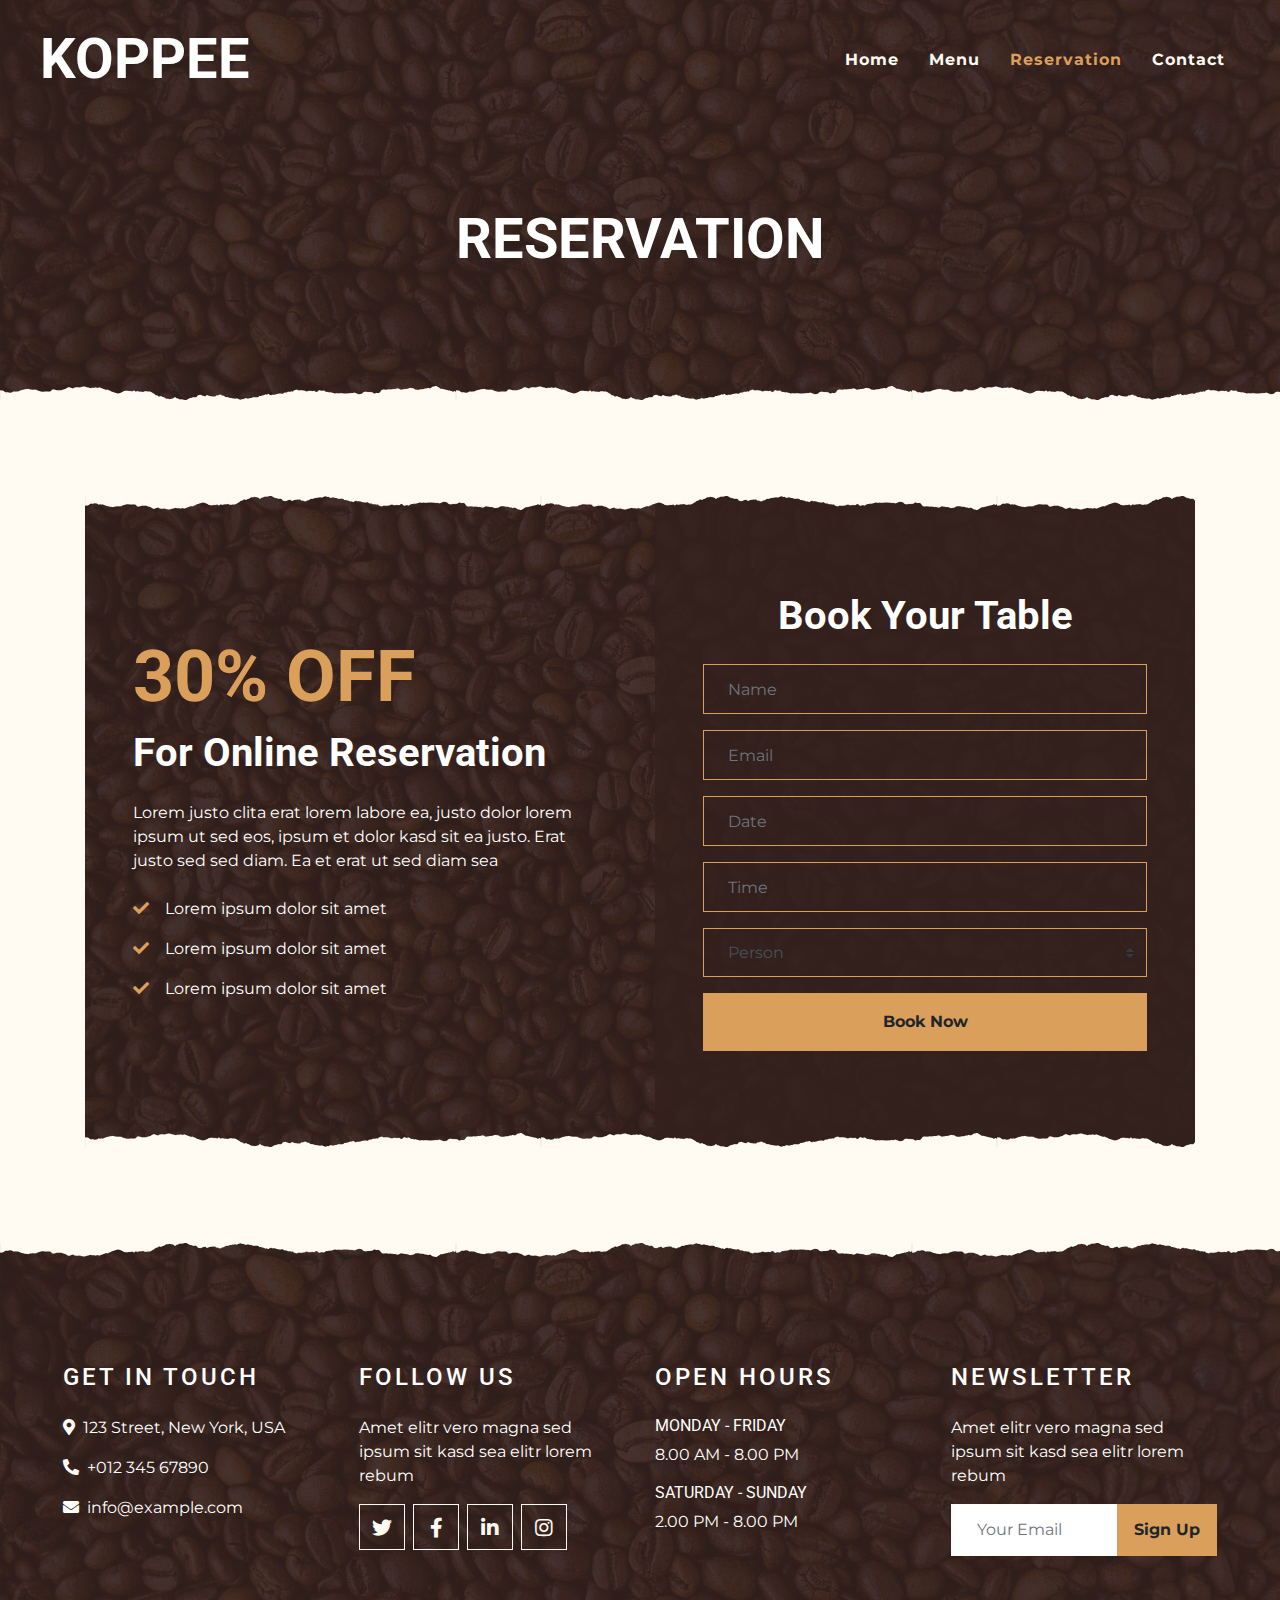
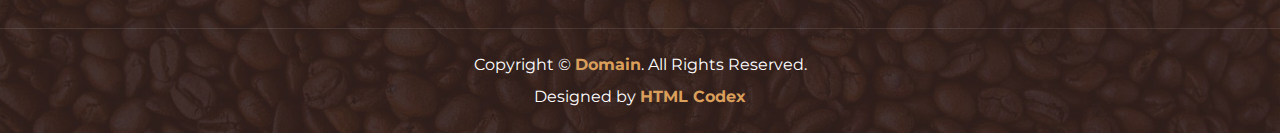
<file: Tondiraba v2/htdocs/www/reservation.html>
<!DOCTYPE html>
<html lang="en">

<head>
    <meta charset="utf-8">
    <title>KOPPEE - Coffee Shop HTML Template</title>
    <meta content="width=device-width, initial-scale=1.0" name="viewport">
    <meta content="Free Website Template" name="keywords">
    <meta content="Free Website Template" name="description">

    <!-- Favicon -->
    <link href="img/favicon.ico" rel="icon">

    <!-- Google Font -->
    <link rel="preconnect" href="https://fonts.gstatic.com">
    <link href="https://fonts.googleapis.com/css2?family=Montserrat:wght@200;400&family=Roboto:wght@400;500;700&display=swap" rel="stylesheet"> 

    <!-- Font Awesome -->
    <link href="https://cdnjs.cloudflare.com/ajax/libs/font-awesome/5.10.0/css/all.min.css" rel="stylesheet">

    <!-- Libraries Stylesheet -->
    <link href="lib/owlcarousel/assets/owl.carousel.min.css" rel="stylesheet">
    <link href="lib/tempusdominus/css/tempusdominus-bootstrap-4.min.css" rel="stylesheet" />

    <!-- Customized Bootstrap Stylesheet -->
    <link href="css/style.min.css" rel="stylesheet">
</head>

<body>
    <!-- Navbar Start -->
    <div class="container-fluid p-0 nav-bar">
        <nav class="navbar navbar-expand-lg bg-none navbar-dark py-3">
            <a href="index.html" class="navbar-brand px-lg-4 m-0">
                <h1 class="m-0 display-4 text-uppercase text-white">KOPPEE</h1>
            </a>
            <button type="button" class="navbar-toggler" data-toggle="collapse" data-target="#navbarCollapse">
                <span class="navbar-toggler-icon"></span>
            </button>
            <div class="collapse navbar-collapse justify-content-between" id="navbarCollapse">
                <div class="navbar-nav ml-auto p-4">
                     <a href="index.html" class="nav-item nav-link ">Home</a>
                    <a href="menu.html" class="nav-item nav-link">Menu</a>
                    <a href="reservation.html" class="nav-item nav-link active">Reservation</a>
                    <a href="contact.html" class="nav-item nav-link">Contact</a>
                </div>
            </div>
        </nav>
    </div>
    <!-- Navbar End -->


    <!-- Page Header Start -->
    <div class="container-fluid page-header mb-5 position-relative overlay-bottom">
        <div class="d-flex flex-column align-items-center justify-content-center pt-0 pt-lg-5" style="min-height: 400px">
            <h1 class="display-4 mb-3 mt-0 mt-lg-5 text-white text-uppercase">Reservation</h1>
            <!-- <div class="d-inline-flex mb-lg-5">
                <p class="m-0 text-white"><a class="text-white" href="">Home</a></p>
                <p class="m-0 text-white px-2">/</p>
                <p class="m-0 text-white">Reservation</p>
            </div> -->
        </div>
    </div>
    <!-- Page Header End -->


    <!-- Reservation Start -->
    <div class="container-fluid py-5">
        <div class="container">
            <div class="reservation position-relative overlay-top overlay-bottom">
                <div class="row align-items-center">
                    <div class="col-lg-6 my-5 my-lg-0">
                        <div class="p-5">
                            <div class="mb-4">
                                <h1 class="display-3 text-primary">30% OFF</h1>
                                <h1 class="text-white">For Online Reservation</h1>
                            </div>
                            <p class="text-white">Lorem justo clita erat lorem labore ea, justo dolor lorem ipsum ut sed eos,
                                ipsum et dolor kasd sit ea justo. Erat justo sed sed diam. Ea et erat ut sed diam sea</p>
                            <ul class="list-inline text-white m-0">
                                <li class="py-2"><i class="fa fa-check text-primary mr-3"></i>Lorem ipsum dolor sit amet</li>
                                <li class="py-2"><i class="fa fa-check text-primary mr-3"></i>Lorem ipsum dolor sit amet</li>
                                <li class="py-2"><i class="fa fa-check text-primary mr-3"></i>Lorem ipsum dolor sit amet</li>
                            </ul>
                        </div>
                    </div>
                    <div class="col-lg-6">
                        <div class="text-center p-5" style="background: rgba(51, 33, 29, .8);">
                            <h1 class="text-white mb-4 mt-5">Book Your Table</h1>
                            <form class="mb-5">
                                <div class="form-group">
                                    <input type="text" class="form-control bg-transparent border-primary p-4" placeholder="Name"
                                        required="required" />
                                </div>
                                <div class="form-group">
                                    <input type="email" class="form-control bg-transparent border-primary p-4" placeholder="Email"
                                        required="required" />
                                </div>
                                <div class="form-group">
                                    <div class="date" id="date" data-target-input="nearest">
                                        <input type="text" class="form-control bg-transparent border-primary p-4 datetimepicker-input" placeholder="Date" data-target="#date" data-toggle="datetimepicker"/>
                                    </div>
                                </div>
                                <div class="form-group">
                                    <div class="time" id="time" data-target-input="nearest">
                                        <input type="text" class="form-control bg-transparent border-primary p-4 datetimepicker-input" placeholder="Time" data-target="#time" data-toggle="datetimepicker"/>
                                    </div>
                                </div>
                                <div class="form-group">
                                    <select class="custom-select bg-transparent border-primary px-4" style="height: 49px;">
                                        <option selected>Person</option>
                                        <option value="1">Person 1</option>
                                        <option value="2">Person 2</option>
                                        <option value="3">Person 3</option>
                                        <option value="3">Person 4</option>
                                    </select>
                                </div>
                                
                                <div>
                                    <button class="btn btn-primary btn-block font-weight-bold py-3" type="submit">Book Now</button>
                                </div>
                            </form>
                        </div>
                    </div>
                </div>
            </div>
        </div>
    </div>
    <!-- Reservation End -->


    <!-- Footer Start -->
    <div class="container-fluid footer text-white mt-5 pt-5 px-0 position-relative overlay-top">
        <div class="row mx-0 pt-5 px-sm-3 px-lg-5 mt-4">
            <div class="col-lg-3 col-md-6 mb-5">
                <h4 class="text-white text-uppercase mb-4" style="letter-spacing: 3px;">Get In Touch</h4>
                <p><i class="fa fa-map-marker-alt mr-2"></i>123 Street, New York, USA</p>
                <p><i class="fa fa-phone-alt mr-2"></i>+012 345 67890</p>
                <p class="m-0"><i class="fa fa-envelope mr-2"></i>info@example.com</p>
            </div>
            <div class="col-lg-3 col-md-6 mb-5">
                <h4 class="text-white text-uppercase mb-4" style="letter-spacing: 3px;">Follow Us</h4>
                <p>Amet elitr vero magna sed ipsum sit kasd sea elitr lorem rebum</p>
                <div class="d-flex justify-content-start">
                    <a class="btn btn-lg btn-outline-light btn-lg-square mr-2" href="#"><i class="fab fa-twitter"></i></a>
                    <a class="btn btn-lg btn-outline-light btn-lg-square mr-2" href="#"><i class="fab fa-facebook-f"></i></a>
                    <a class="btn btn-lg btn-outline-light btn-lg-square mr-2" href="#"><i class="fab fa-linkedin-in"></i></a>
                    <a class="btn btn-lg btn-outline-light btn-lg-square" href="#"><i class="fab fa-instagram"></i></a>
                </div>
            </div>
            <div class="col-lg-3 col-md-6 mb-5">
                <h4 class="text-white text-uppercase mb-4" style="letter-spacing: 3px;">Open Hours</h4>
                <div>
                    <h6 class="text-white text-uppercase">Monday - Friday</h6>
                    <p>8.00 AM - 8.00 PM</p>
                    <h6 class="text-white text-uppercase">Saturday - Sunday</h6>
                    <p>2.00 PM - 8.00 PM</p>
                </div>
            </div>
            <div class="col-lg-3 col-md-6 mb-5">
                <h4 class="text-white text-uppercase mb-4" style="letter-spacing: 3px;">Newsletter</h4>
                <p>Amet elitr vero magna sed ipsum sit kasd sea elitr lorem rebum</p>
                <div class="w-100">
                    <div class="input-group">
                        <input type="text" class="form-control border-light" style="padding: 25px;" placeholder="Your Email">
                        <div class="input-group-append">
                            <button class="btn btn-primary font-weight-bold px-3">Sign Up</button>
                        </div>
                    </div>
                </div>
            </div>
        </div>
        <div class="container-fluid text-center text-white border-top mt-4 py-4 px-sm-3 px-md-5" style="border-color: rgba(256, 256, 256, .1) !important;">
            <p class="mb-2 text-white">Copyright &copy; <a class="font-weight-bold" href="#">Domain</a>. All Rights Reserved.</a></p>
            <p class="m-0 text-white">Designed by <a class="font-weight-bold" href="https://htmlcodex.com">HTML Codex</a></p>
        </div>
    </div>
    <!-- Footer End -->


    <!-- Back to Top -->
    <a href="#" class="btn btn-lg btn-primary btn-lg-square back-to-top"><i class="fa fa-angle-double-up"></i></a>


    <!-- JavaScript Libraries -->
    <script src="https://code.jquery.com/jquery-3.4.1.min.js"></script>
    <script src="https://stackpath.bootstrapcdn.com/bootstrap/4.4.1/js/bootstrap.bundle.min.js"></script>
    <script src="lib/easing/easing.min.js"></script>
    <script src="lib/waypoints/waypoints.min.js"></script>
    <script src="lib/owlcarousel/owl.carousel.min.js"></script>
    <script src="lib/tempusdominus/js/moment.min.js"></script>
    <script src="lib/tempusdominus/js/moment-timezone.min.js"></script>
    <script src="lib/tempusdominus/js/tempusdominus-bootstrap-4.min.js"></script>

    <!-- Contact Javascript File -->
    <script src="mail/jqBootstrapValidation.min.js"></script>
    <script src="mail/contact.js"></script>

    <!-- Template Javascript -->
    <script src="js/main.js"></script>
</body>

</html>
</file>
